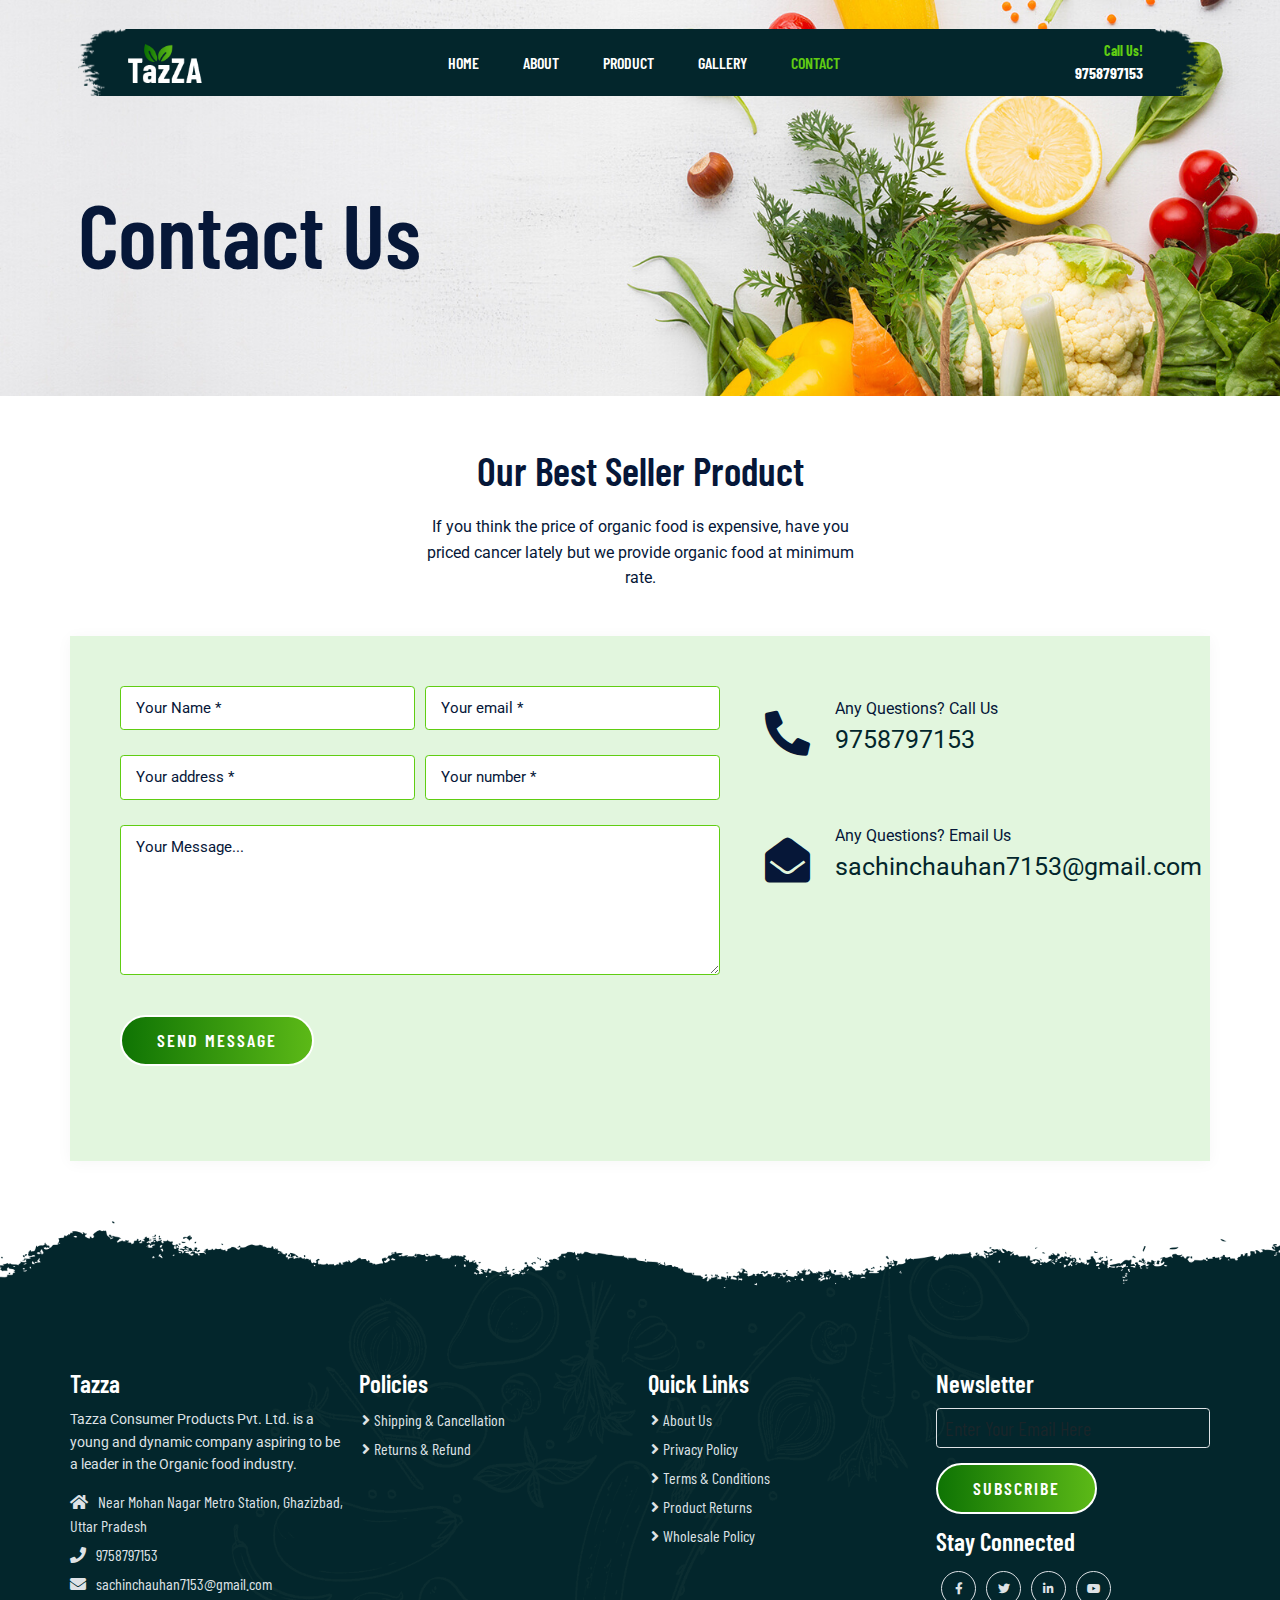
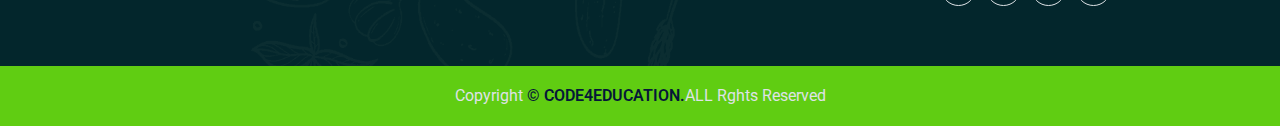
<file: Multiple Pages Organic Food Website/contact.html>
<!DOCTYPE html>
<html lang="en">
<head>
    <meta charset="UTF-8">
    <meta name="viewport" content="width=device-width, initial-scale=1.0">
    <title>Multiple Pages Organic Food Website</title>

    <!---------- Bootstrap 5 CDN ---------->
    <link href="https://cdn.jsdelivr.net/npm/bootstrap@5.1.3/dist/css/bootstrap.min.css" rel="stylesheet">

    <!---------- Font Awesome 5 CDN ---------->
    <link rel="stylesheet" href="https://cdnjs.cloudflare.com/ajax/libs/font-awesome/5.15.4/css/all.min.css"/>

    <!---------- Style CSS ---------->
    <link rel="stylesheet" href="css/style.css">
    <link rel="stylesheet" href="css/responsive-style.css">
</head>
<body class="contact">
    <!---------- Navbar Section Start ---------->
    <header id="full_nav">
        <div class="header">
            <div class="container">
                <nav class="navbar navbar-expand-lg">
                      <a class="navbar-brand" href="#">
                        <img src="images/logo.png" alt="logo">
                      </a>
                      <button class="navbar-toggler" type="button" data-bs-toggle="collapse" data-bs-target="#navbarNav" aria-controls="navbarNav" aria-expanded="false" aria-label="Toggle navigation">
                        <!-- <span class="navbar-toggler-icon"></span> -->
                        <i class="fas fa-stream navbar-toggler-icon"></i>
                      </button>
                      <div class="collapse navbar-collapse" id="navbarNav">
                        <ul class="navbar-nav mx-auto">
                          <li class="nav-item">
                            <a class="nav-link" aria-current="page" href="index.html">Home</a>
                          </li>
                          <li class="nav-item">
                            <a class="nav-link" href="about.html">About</a>
                          </li>
                          <li class="nav-item">
                            <a class="nav-link" href="product.html">Product</a>
                          </li>
                          <li class="nav-item">
                            <a class="nav-link" href="gallery.html">Gallery</a>
                          </li>
                          <li class="nav-item">
                            <a class="nav-link active" href="contact.html">Contact</a>
                          </li>
                        </ul>
                        <div class="header_right">
                            <div class="text-lg-end">
                                <span>Call Us!</span>
                                <span class="phone_no">9758797153</span>
                            </div>
                        </div>
                      </div>
                  </nav>
            </div>
        </div>
    </header>
    <!---------- Navbar Section Exit ---------->

    <!---------- Banner Section Start ---------->
    <section class="banner_section">
        <div class="container">
            <div class="banner-content">
                <h1>Contact Us</h1>
            </div>
        </div>
    </section>
    <!---------- Banner Section Exit ---------->

    <!---------- Contact Section Start ---------->
    <section class="contact_section">
        <div class="container">
            <div class="row justify-content-center">
                <div class="col-12 text-center pb-5">
                    <h2 class="section-title">Our Best Seller Product</h2>
                    <p class="section-subtitle">If you think the price of organic food is expensive, have you priced cancer lately but we provide organic food at minimum rate.</p>
                </div>
                <div class="col-12 contact-form">
                    <div class="row">
                        <div class="col-lg-7 mb-5">
                            <div class="row g-3">
                                <div class="col-md-6 mb-4">
                                    <input type="text" class="form-control" placeholder="Your Name *" required>
                                </div>
                                <div class="col-md-6 mb-4">
                                    <input type="email" class="form-control" placeholder="Your email *" required>
                                </div>
                                <div class="col-md-6 mb-4">
                                    <input type="text" class="form-control" placeholder="Your address *" required>
                                </div>
                                <div class="col-md-6 mb-4">
                                    <input type="number" class="form-control" placeholder="Your number *" required>
                                </div>
                                <div class="col-12 mb-4">
                                    <textarea class="form-control">Your Message...</textarea>
                                </div>
                                <div class="col-12 mb-4">
                                    <button type="submit" class="btn main-btn">Send Message</button>
                                </div>
                            </div>
                        </div>
                        <div class="col-lg-5 mb-5">
                            <div class="content-box ms-sm-5">
                                <ul class="info-box clearfix">
                                    <li>
                                        <i class="fas fa-phone-alt"></i>
                                        <p>Any Questions? Call Us</p>
                                        <div>
                                            <a href="#">9758797153</a>
                                        </div>
                                    </li>
                                    <li>
                                        <i class="fas fa-envelope-open"></i>
                                        <p>Any Questions? Email Us</p>
                                        <div>
                                            <a href="#">sachinchauhan7153@gmail.com</a>
                                        </div>
                                    </li>
                                </ul>
                            </div>
                        </div>
                    </div>
                </div>
            </div>
        </div>
    </section>
    <!---------- Contact Section Exit ---------->

    <!---------- Footer Section Start ---------->
    <section class="footer_wrapper mt-3 mb-md-0">
      <div class="container px-5 px-lg-0">
        <div class="row">
          <div class="col-lg-3 col-sm-6 mb-5 mb-lg-0">
            <h5>Tazza</h5>
            <p class="mb-4 ps-0 company_details">Tazza Consumer Products Pvt. Ltd. is a young and dynamic company aspiring to be a leader in the Organic food industry.</p>
            <div class="contact-info">
              <ul class="list-unstyled">
                <li><a href="#"><i class="fa fa-home me-3"></i>Near Mohan Nagar Metro Station, Ghazizbad, Uttar Pradesh</a></li>
                <li><a href="#"><i class="fa fa-phone me-3"></i>9758797153</a></li>
                <li><a href="#"><i class="fa fa-envelope me-3"></i>sachinchauhan7153@gmail.com</a></li>
              </ul>
            </div>
          </div>
          <div class="col-lg-3 col-sm-6 mb-5 mb-lg-0">
            <h5>Policies</h5>
            <ul class="link-widget p-0">
              <li><a href="#">Shipping & Cancellation</a></li>
              <li><a href="#">Returns & Refund</a></li>
            </ul>
          </div>
          <div class="col-lg-3 col-sm-6 mb-5 mb-lg-0">
            <h5>Quick Links</h5>
            <ul class="link-widget p-0">
              <li><a href="#">About Us</a></li>
              <li><a href="#">Privacy Policy</a></li>
              <li><a href="#">Terms & Conditions</a></li>
              <li><a href="#">Product Returns</a></li>
              <li><a href="#">Wholesale Policy</a></li>
            </ul>
          </div>

          <div class="col-lg-3 col-sm-6 mb-5 mb-lg-0">
            <h5>Newsletter</h5>
            <div class="form-group mb-4">
              <input type="email" class="form-control bg-transparent" placeholder="Enter Your Email Here">
              <button type="submit" class="btn main-btn">Subscribe</button>
            </div>
            <h5>Stay Connected</h5>
            <ul class="social-network d-flex align-items-center p-0">
              <li><a href="#"><i class="fab fa-facebook-f"></i></a></li>
              <li><a href="#"><i class="fab fa-twitter"></i></a></li>
              <li><a href="#"><i class="fab fa-linkedin-in"></i></a></li>
              <li><a href="#"><i class="fab fa-youtube"></i></a></li>
            </ul>
          </div>
        </div>
      </div>
      <div class="container-fluid copyright-section">
        <p>Copyright <a href="#">© CODE4EDUCATION.</a>ALL Rghts Reserved</p>
      </div>
    </section>
    <!---------- Footer Section Exit ---------->

    <!---------- Bootstrap 5 CDN ---------->
    <script src="https://cdn.jsdelivr.net/npm/@popperjs/core@2.10.2/dist/umd/popper.min.js"></script>
    <script src="https://cdn.jsdelivr.net/npm/bootstrap@5.1.3/dist/js/bootstrap.min.js"></script>

    <!---------- Custom JS ---------->
    <script src="js/main.js"></script>
</body>
</html>
</file>
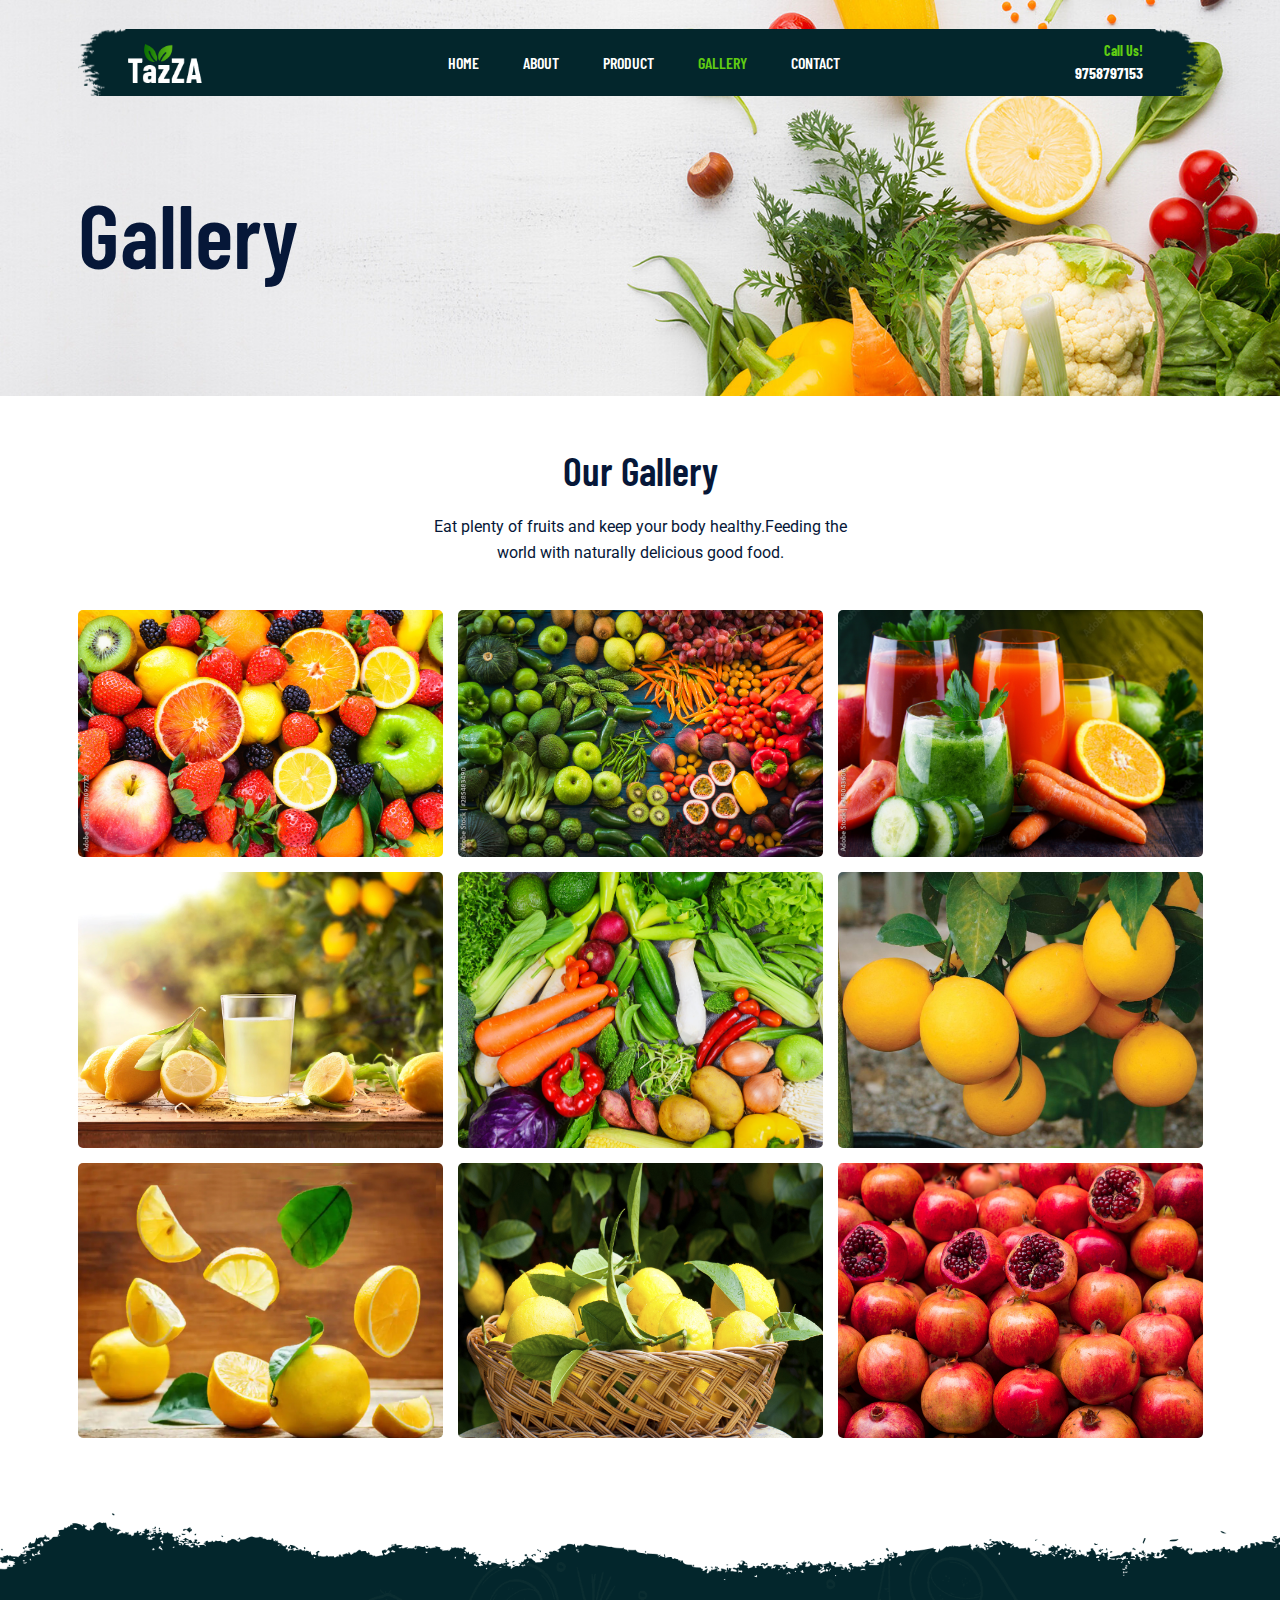
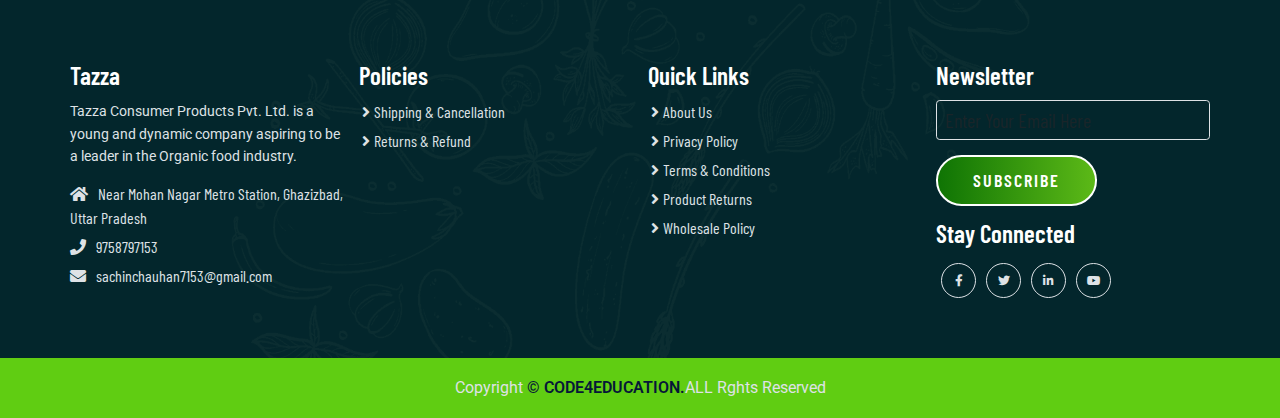
<file: Multiple Pages Organic Food Website/gallery.html>
<!DOCTYPE html>
<html lang="en">
<head>
    <meta charset="UTF-8">
    <meta name="viewport" content="width=device-width, initial-scale=1.0">
    <title>Multiple Pages Organic Food Website</title>

    <!---------- Bootstrap 5 CDN ---------->
    <link href="https://cdn.jsdelivr.net/npm/bootstrap@5.1.3/dist/css/bootstrap.min.css" rel="stylesheet">

    <!---------- Font Awesome 5 CDN ---------->
    <link rel="stylesheet" href="https://cdnjs.cloudflare.com/ajax/libs/font-awesome/5.15.4/css/all.min.css"/>

    <!---------- Style CSS ---------->
    <link rel="stylesheet" href="css/style.css">
    <link rel="stylesheet" href="css/responsive-style.css">
</head>
<body class="gallery">
    <!---------- Navbar Section Start ---------->
    <header id="full_nav">
        <div class="header">
            <div class="container">
                <nav class="navbar navbar-expand-lg">
                      <a class="navbar-brand" href="#">
                        <img src="images/logo.png" alt="logo">
                      </a>
                      <button class="navbar-toggler" type="button" data-bs-toggle="collapse" data-bs-target="#navbarNav" aria-controls="navbarNav" aria-expanded="false" aria-label="Toggle navigation">
                        <!-- <span class="navbar-toggler-icon"></span> -->
                        <i class="fas fa-stream navbar-toggler-icon"></i>
                      </button>
                      <div class="collapse navbar-collapse" id="navbarNav">
                        <ul class="navbar-nav mx-auto">
                          <li class="nav-item">
                            <a class="nav-link" aria-current="page" href="index.html">Home</a>
                          </li>
                          <li class="nav-item">
                            <a class="nav-link" href="about.html">About</a>
                          </li>
                          <li class="nav-item">
                            <a class="nav-link" href="product.html">Product</a>
                          </li>
                          <li class="nav-item">
                            <a class="nav-link active" href="gallery.html">Gallery</a>
                          </li>
                          <li class="nav-item">
                            <a class="nav-link" href="contact.html">Contact</a>
                          </li>
                        </ul>
                        <div class="header_right">
                            <div class="text-lg-end">
                                <span>Call Us!</span>
                                <span class="phone_no">9758797153</span>
                            </div>
                        </div>
                      </div>
                  </nav>
            </div>
        </div>
    </header>
    <!---------- Navbar Section Exit ---------->

    <!---------- Banner Section Start ---------->
    <section class="banner_section">
        <div class="container">
            <div class="banner-content">
                <h1>Gallery</h1>
            </div>
        </div>
    </section>
    <!---------- Banner Section Exit ---------->

    <!---------- Gallery Section Start ---------->
    <section class="gallery_section">
        <div class="container">
          <div class="row">
            <div class="col-12 text-center pb-5">
              <h2 class="section-title">Our Gallery</h2>
              <p class="section-subtitle">Eat plenty of fruits and keep your body healthy.Feeding the world with naturally delicious good food.</p>
            </div>
            <div class="col-sm-6 col-lg-4 mb-4">
              <a href="images/gallery/g-1.jpg" data-lightbox="image" data-title="Lemon">
                <img src="images/gallery/g-1.jpg" class="img-fluid rounded-3">
              </a>
            </div>
            <div class="col-sm-6 col-lg-4 mb-4">
              <a href="images/gallery/g-2.jpg" data-lightbox="image" data-title="Lemon">
                <img src="images/gallery/g-2.jpg" class="img-fluid rounded-3">
              </a>
            </div>
            <div class="col-sm-6 col-lg-4 mb-4">
              <a href="images/gallery/g-3.jpg" data-lightbox="image" data-title="Lemon">
                <img src="images/gallery/g-3.jpg" class="img-fluid rounded-3">
              </a>
            </div>
            <div class="col-sm-6 col-lg-4 mb-4">
              <a href="images/gallery/g-4.jpg" data-lightbox="image" data-title="Lemon">
                <img src="images/gallery/g-4.jpg" class="img-fluid rounded-3">
              </a>
            </div>
            <div class="col-sm-6 col-lg-4 mb-4">
              <a href="images/gallery/g-5.jpg" data-lightbox="image" data-title="Lemon">
                <img src="images/gallery/g-5.jpg" class="img-fluid rounded-3">
              </a>
            </div>
            <div class="col-sm-6 col-lg-4 mb-4">
              <a href="images/gallery/g-6.jpg" data-lightbox="image" data-title="Lemon">
                <img src="images/gallery/g-6.jpg" class="img-fluid rounded-3">
              </a>
            </div>
            <div class="col-sm-6 col-lg-4 mb-4">
                <a href="images/gallery/g-7.jpg" data-lightbox="image" data-title="Lemon">
                  <img src="images/gallery/g-7.jpg" class="img-fluid rounded-3">
                </a>
              </div>
              <div class="col-sm-6 col-lg-4 mb-4">
                <a href="images/gallery/g-8.jpg" data-lightbox="image" data-title="Lemon">
                  <img src="images/gallery/g-8.jpg" class="img-fluid rounded-3">
                </a>
              </div>
              <div class="col-sm-6 col-lg-4 mb-4">
                <a href="images/gallery/g-9.jpg" data-lightbox="image" data-title="Lemon">
                  <img src="images/gallery/g-9.jpg" class="img-fluid rounded-3">
                </a>
              </div>
          </div>
        </div>
      </section>
    <!---------- Gallery Section Exit ---------->

    <!---------- Footer Section Start ---------->
    <section class="footer_wrapper mt-3 mb-md-0">
      <div class="container px-5 px-lg-0">
        <div class="row">
          <div class="col-lg-3 col-sm-6 mb-5 mb-lg-0">
            <h5>Tazza</h5>
            <p class="mb-4 ps-0 company_details">Tazza Consumer Products Pvt. Ltd. is a young and dynamic company aspiring to be a leader in the Organic food industry.</p>
            <div class="contact-info">
              <ul class="list-unstyled">
                <li><a href="#"><i class="fa fa-home me-3"></i>Near Mohan Nagar Metro Station, Ghazizbad, Uttar Pradesh</a></li>
                <li><a href="#"><i class="fa fa-phone me-3"></i>9758797153</a></li>
                <li><a href="#"><i class="fa fa-envelope me-3"></i>sachinchauhan7153@gmail.com</a></li>
              </ul>
            </div>
          </div>
          <div class="col-lg-3 col-sm-6 mb-5 mb-lg-0">
            <h5>Policies</h5>
            <ul class="link-widget p-0">
              <li><a href="#">Shipping & Cancellation</a></li>
              <li><a href="#">Returns & Refund</a></li>
            </ul>
          </div>
          <div class="col-lg-3 col-sm-6 mb-5 mb-lg-0">
            <h5>Quick Links</h5>
            <ul class="link-widget p-0">
              <li><a href="#">About Us</a></li>
              <li><a href="#">Privacy Policy</a></li>
              <li><a href="#">Terms & Conditions</a></li>
              <li><a href="#">Product Returns</a></li>
              <li><a href="#">Wholesale Policy</a></li>
            </ul>
          </div>

          <div class="col-lg-3 col-sm-6 mb-5 mb-lg-0">
            <h5>Newsletter</h5>
            <div class="form-group mb-4">
              <input type="email" class="form-control bg-transparent" placeholder="Enter Your Email Here">
              <button type="submit" class="btn main-btn">Subscribe</button>
            </div>
            <h5>Stay Connected</h5>
            <ul class="social-network d-flex align-items-center p-0">
              <li><a href="#"><i class="fab fa-facebook-f"></i></a></li>
              <li><a href="#"><i class="fab fa-twitter"></i></a></li>
              <li><a href="#"><i class="fab fa-linkedin-in"></i></a></li>
              <li><a href="#"><i class="fab fa-youtube"></i></a></li>
            </ul>
          </div>
        </div>
      </div>
      <div class="container-fluid copyright-section">
        <p>Copyright <a href="#">© CODE4EDUCATION.</a>ALL Rghts Reserved</p>
      </div>
    </section>
    <!---------- Footer Section Exit ---------->

    <!---------- Bootstrap 5 CDN ---------->
    <script src="https://cdn.jsdelivr.net/npm/@popperjs/core@2.10.2/dist/umd/popper.min.js"></script>
    <script src="https://cdn.jsdelivr.net/npm/bootstrap@5.1.3/dist/js/bootstrap.min.js"></script>

    <!---------- Custom JS ---------->
    <script src="js/main.js"></script>
</body>
</html>
</file>
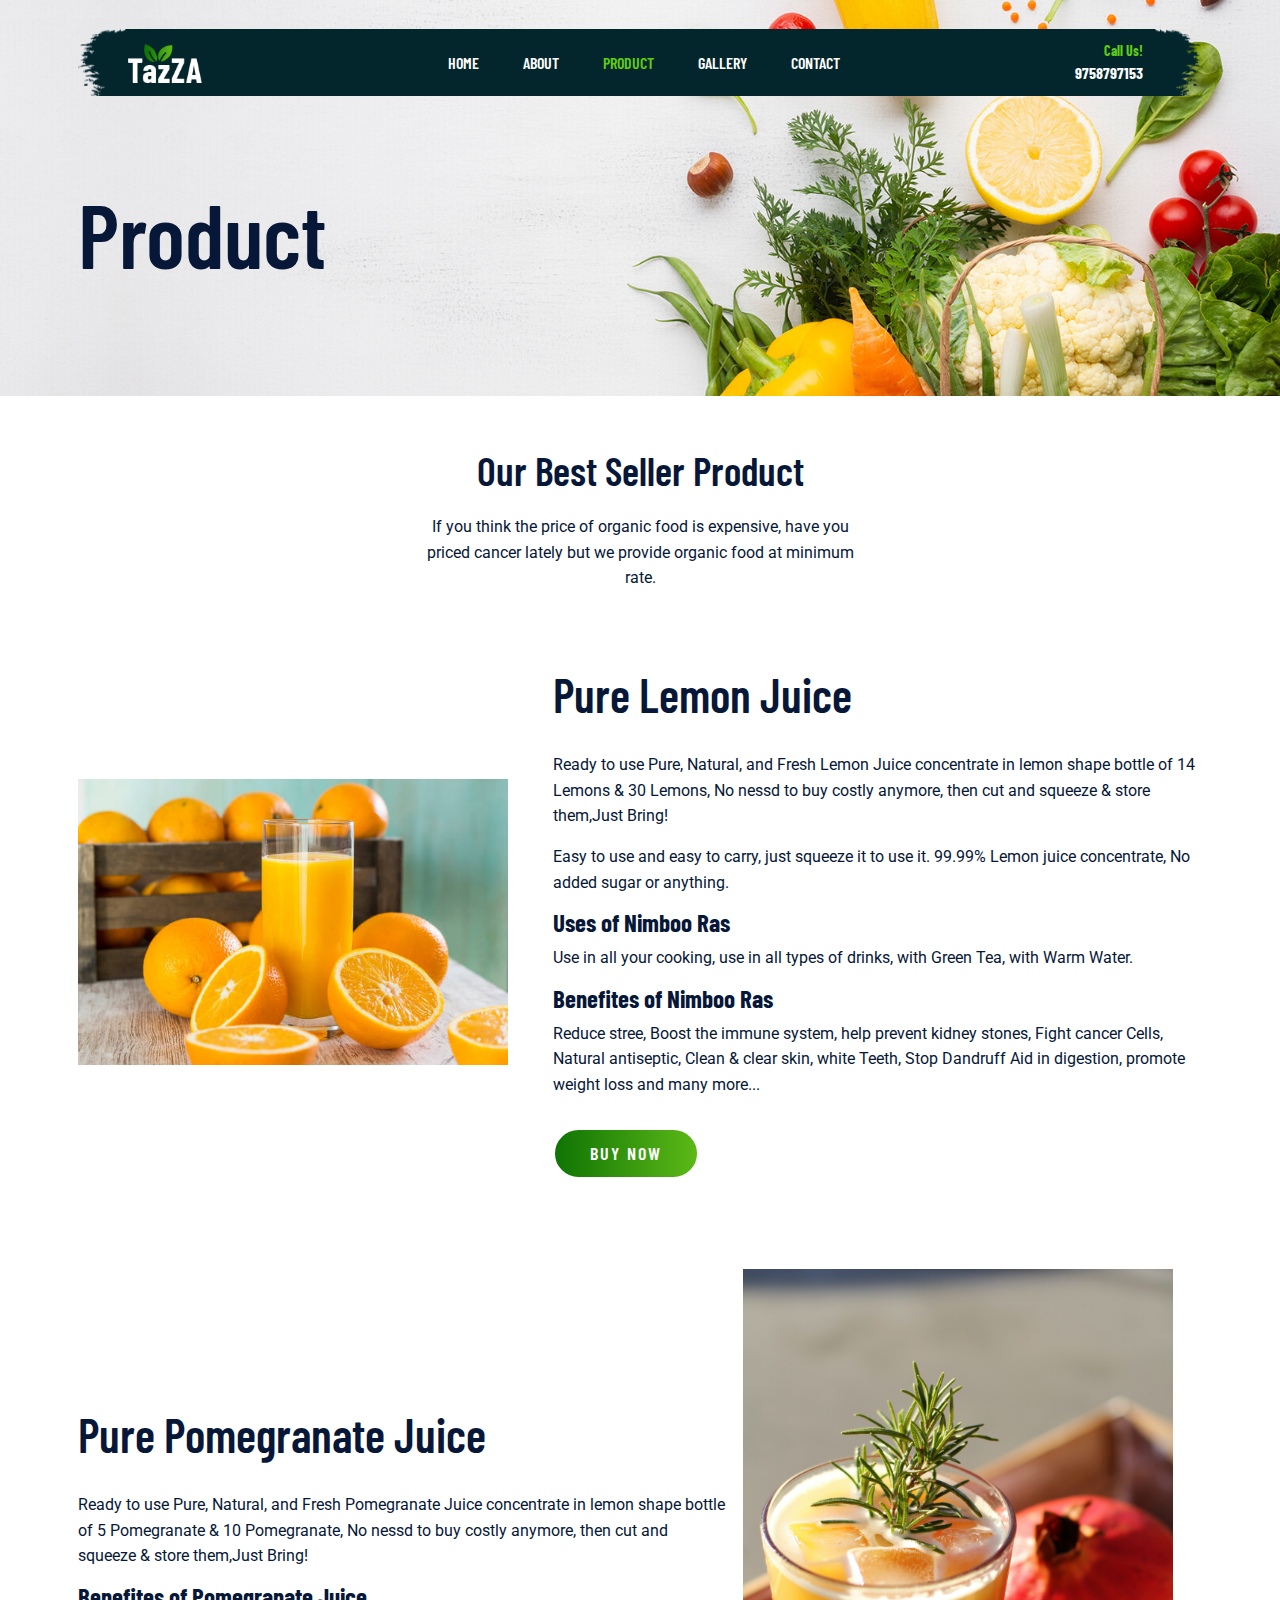
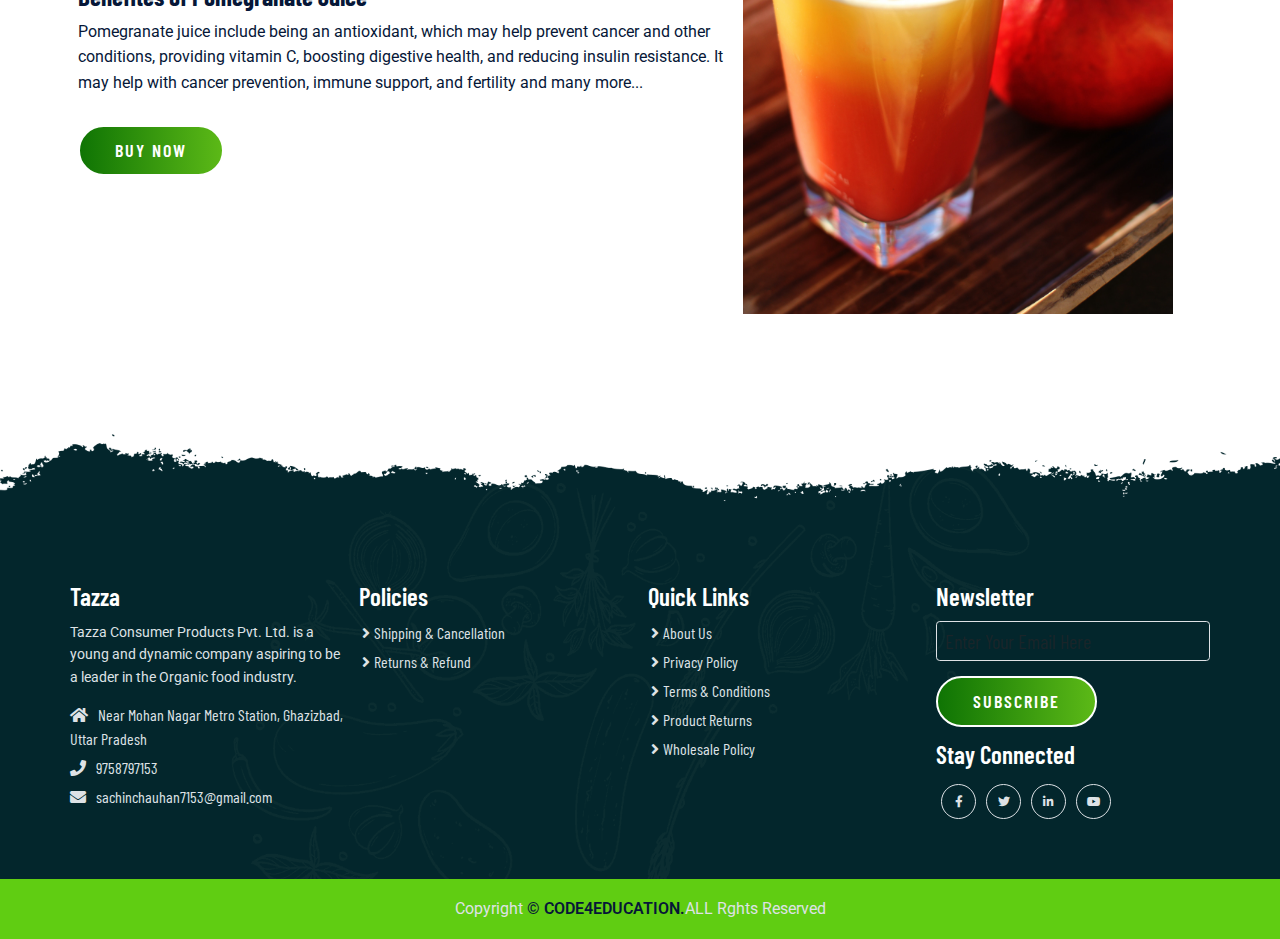
<file: Multiple Pages Organic Food Website/product.html>
<!DOCTYPE html>
<html lang="en">
<head>
    <meta charset="UTF-8">
    <meta name="viewport" content="width=device-width, initial-scale=1.0">
    <title>Multiple Pages Organic Food Website</title>
    
    <!---------- Bootstrap 5 CDN ---------->
    <link href="https://cdn.jsdelivr.net/npm/bootstrap@5.1.3/dist/css/bootstrap.min.css" rel="stylesheet">

    <!---------- Font Awesome 5 CDN ---------->
    <link rel="stylesheet" href="https://cdnjs.cloudflare.com/ajax/libs/font-awesome/5.15.4/css/all.min.css"/>

    <!---------- Style CSS ---------->
    <link rel="stylesheet" href="css/style.css">
    <link rel="stylesheet" href="css/responsive-style.css">
</head>
<body class="product">
    <!---------- Navbar Section Start ---------->
    <header id="full_nav">
        <div class="header">
            <div class="container">
                <nav class="navbar navbar-expand-lg">
                      <a class="navbar-brand" href="#">
                        <img src="images/logo.png" alt="logo">
                      </a>
                      <button class="navbar-toggler" type="button" data-bs-toggle="collapse" data-bs-target="#navbarNav" aria-controls="navbarNav" aria-expanded="false" aria-label="Toggle navigation">
                        <!-- <span class="navbar-toggler-icon"></span> -->
                        <i class="fas fa-stream navbar-toggler-icon"></i>
                      </button>
                      <div class="collapse navbar-collapse" id="navbarNav">
                        <ul class="navbar-nav mx-auto">
                          <li class="nav-item">
                            <a class="nav-link" aria-current="page" href="index.html">Home</a>
                          </li>
                          <li class="nav-item">
                            <a class="nav-link" href="about.html">About</a>
                          </li>
                          <li class="nav-item">
                            <a class="nav-link active" href="product.html">Product</a>
                          </li>
                          <li class="nav-item">
                            <a class="nav-link" href="gallery.html">Gallery</a>
                          </li>
                          <li class="nav-item">
                            <a class="nav-link" href="contact.html">Contact</a>
                          </li>
                        </ul>
                        <div class="header_right">
                            <div class="text-lg-end">
                                <span>Call Us!</span>
                                <span class="phone_no">9758797153</span>
                            </div>
                        </div>
                      </div>
                  </nav>
            </div>
        </div>
    </header>
    <!---------- Navbar Section Exit ---------->

    <!---------- Banner Section Start ---------->
    <section class="banner_section">
        <div class="container">
            <div class="banner-content">
                <h1>Product</h1>
            </div>
        </div>
    </section>
    <!---------- Banner Section Exit ---------->

    <!---------- Product Section Start ---------->
    <section class="product_section">
        <div class="container">
            <div class="row justify-content-center">
                <div class="col-12 text-center pb-5">
                    <h2 class="section-title">Our Best Seller Product</h2>
                    <p class="section-subtitle">If you think the price of organic food is expensive, have you priced cancer lately but we provide organic food at minimum rate.</p>
                </div>
            </div>
            <div class="row align-items-center py-5">
                <div class="col-xl-5 col-lg-6 col-12 mb-5">
                    <div class="card border-0 me-lg-5">
                        <img src="./images/products/fresh-fruits1.jpg" alt="">
                    </div>
                </div>
                <div class="col-xl-7 col-lg-6 col-12 mb-5">
                    <div class="product-content">
                        <h2>Pure Lemon Juice</h2>
                        <div class="product-details">
                            <p>Ready to use Pure, Natural, and Fresh Lemon Juice concentrate in lemon shape bottle of 14 Lemons & 30 Lemons, No nessd to buy costly anymore, then cut and squeeze & store them,Just Bring! </p>
                            <p>Easy to use and easy to carry, just squeeze it to use it. 99.99% Lemon juice concentrate, No added sugar or anything.</p>

                            <h4>Uses of Nimboo Ras</h4>
                            <p>Use in all your cooking, use in all types of drinks, with Green Tea, with Warm Water.</p>

                            <h4>Benefites of Nimboo Ras</h4>
                            <p>Reduce stree, Boost the immune system, help prevent kidney stones, Fight cancer Cells, Natural antiseptic, Clean & clear skin, white Teeth, Stop Dandruff Aid in digestion, promote weight loss and many more...</p>

                            <a href="#" class="btn main-btn">Buy Now</a>

                        </div>
                    </div>
                </div>
            </div>
            <div class="row align-items-center py-5">
                <div class="col-xl-7 col-lg-6 col-12 mb-5 order-2 order-lg-1">
                    <div class="product-content">
                        <h2>Pure Pomegranate Juice</h2>
                        <div class="product-details">
                            <p>Ready to use Pure, Natural, and Fresh Pomegranate Juice concentrate in lemon shape bottle of 5 Pomegranate & 10 Pomegranate, No nessd to buy costly anymore, then cut and squeeze & store them,Just Bring! </p>
                  
                            <h4>Benefites of Pomegranate Juice</h4>
                            <p>Pomegranate juice include being an antioxidant, which may help prevent cancer and other conditions, providing vitamin C, boosting digestive health, and reducing insulin resistance. It may help with cancer prevention, immune support, and fertility and many more...</p>

                            <a href="#" class="btn main-btn">Buy Now</a>

                        </div>
                    </div>
                </div>
                <div class="col-xl-5 col-lg-6 col-12 mb-5 order-1 order-lg-2">
                    <div class="card border-0 me-lg-5">
                        <img src="./images/products/fresh-fruits2.jpg" alt="">
                    </div>
                </div>
            </div>
        </div>
    </section>
    <!---------- Product Section Exit ---------->

    <!---------- Footer Section Start ---------->
    <section class="footer_wrapper mt-3 mb-md-0">
      <div class="container px-5 px-lg-0">
        <div class="row">
          <div class="col-lg-3 col-sm-6 mb-5 mb-lg-0">
            <h5>Tazza</h5>
            <p class="mb-4 ps-0 company_details">Tazza Consumer Products Pvt. Ltd. is a young and dynamic company aspiring to be a leader in the Organic food industry.</p>
            <div class="contact-info">
              <ul class="list-unstyled">
                <li><a href="#"><i class="fa fa-home me-3"></i>Near Mohan Nagar Metro Station, Ghazizbad, Uttar Pradesh</a></li>
                <li><a href="#"><i class="fa fa-phone me-3"></i>9758797153</a></li>
                <li><a href="#"><i class="fa fa-envelope me-3"></i>sachinchauhan7153@gmail.com</a></li>
              </ul>
            </div>
          </div>
          <div class="col-lg-3 col-sm-6 mb-5 mb-lg-0">
            <h5>Policies</h5>
            <ul class="link-widget p-0">
              <li><a href="#">Shipping & Cancellation</a></li>
              <li><a href="#">Returns & Refund</a></li>
            </ul>
          </div>
          <div class="col-lg-3 col-sm-6 mb-5 mb-lg-0">
            <h5>Quick Links</h5>
            <ul class="link-widget p-0">
              <li><a href="#">About Us</a></li>
              <li><a href="#">Privacy Policy</a></li>
              <li><a href="#">Terms & Conditions</a></li>
              <li><a href="#">Product Returns</a></li>
              <li><a href="#">Wholesale Policy</a></li>
            </ul>
          </div>

          <div class="col-lg-3 col-sm-6 mb-5 mb-lg-0">
            <h5>Newsletter</h5>
            <div class="form-group mb-4">
              <input type="email" class="form-control bg-transparent" placeholder="Enter Your Email Here">
              <button type="submit" class="btn main-btn">Subscribe</button>
            </div>
            <h5>Stay Connected</h5>
            <ul class="social-network d-flex align-items-center p-0">
              <li><a href="#"><i class="fab fa-facebook-f"></i></a></li>
              <li><a href="#"><i class="fab fa-twitter"></i></a></li>
              <li><a href="#"><i class="fab fa-linkedin-in"></i></a></li>
              <li><a href="#"><i class="fab fa-youtube"></i></a></li>
            </ul>
          </div>
        </div>
      </div>
      <div class="container-fluid copyright-section">
        <p>Copyright <a href="#">© CODE4EDUCATION.</a>ALL Rghts Reserved</p>
      </div>
    </section>
    <!---------- Footer Section Exit ---------->

    <!---------- Bootstrap 5 CDN ---------->
    <script src="https://cdn.jsdelivr.net/npm/@popperjs/core@2.10.2/dist/umd/popper.min.js"></script>
    <script src="https://cdn.jsdelivr.net/npm/bootstrap@5.1.3/dist/js/bootstrap.min.js"></script>

    <!---------- Custom JS ---------->
    <script src="js/main.js"></script>
</body>
</html>
</file>
<file: Multiple Pages Organic Food Website/css/style.css>
@import url('https://fonts.googleapis.com/css2?family=Barlow+Condensed:wght@200;300;400;500;600;700;800;900&display=swap');
@import url('https://fonts.googleapis.com/css2?family=Roboto:wght@300;400;500;700&display=swap');

*,
*::before,
*::after {
    -webkit-box-sizing: border-box;
    -moz-box-sizing: border-box;
    box-sizing: border-box;
    margin: 0;
    padding: 0;
    text-decoration: none;
    outline: none;
}

:root {
    /* Background Color */
    --bg-white: #fff;
    --bg-dark-color: #03262c;

    /* Text Colors */
    --primary-text: #061738;
    --secondary-color: #60cd12;
    --light-color: #e2f6de;
    --dark-color: #03262c;
    --text-white: #fff;
    --text-gray: #dee2e6;
    --anchor-color: #007aff;

    /* Font Family */
    --primary-font: 'Barlow Condensed', sans-serif;
    --secondary-font: 'Roboto', sans-serif;
}

body,
html {
    color: var(--primary-text);
    font-size: 10px;
    font-weight: 400;
    font-family: var(--primary-font);
    scroll-behavior: smooth;
    line-height: 1.5;
}

h1,
h2,
h3,
h4,
h5,
h6,
p {
    margin: 0;
}

h1 {
    font-size: 9rem;
    line-height: 1.4;
    font-weight: 600;
    color: var(--primary-text);
}

h2 {
    color: var(--primary-text);
    font-size: 4.7rem;
    font-weight: 600;
    display: inline-block;
    text-transform: capitalize;
    line-height: 1.2;
    margin-bottom: 2rem;
}

h3 {
    color: var(--text-white);
    font-size: 3.1rem;
    line-height: 1.2;
    font-weight: 700;
}

h4 {
    font-size: 2.5rem;
    font-weight: 700;
    line-height: 1;
    color: var(--primary-text);
}

h5 {
    font-size: 1.8rem;
    font-weight: 600;
    line-height: 1;
    color: var(--primary-text);
}

p {
    font-size: 1.6rem;
    line-height: 1.6;
    margin-top: 1rem;
    color: var(--primary-text);
    font-family: var(--secondary-font);
}

embed,
iframe,
img,
object {
    max-width: 100%;
}

ul {
    margin: 0;
    padding: 0;
    list-style: none;
}

a,
a:active,
a:focus,
a:hover,
button {
    text-decoration: none;
    outline: 0;
}

li a {
    color: var(--text-white);
}

a:hover,
button:hover {
    -webkit-transition: all 0.3s ease-in;
    -o-transition: all 0.3s ease-in;
    -moz-transition: all 0.3s ease-in;
    transition: all 0.3s ease-in;
}

::-webkit-scrollbar {
    width: 10px;
}

::-webkit-scrollbar-track {
    background: var(--white);
}

::-webkit-scrollbar-thumb {
    background: var(--secondary-color);
}

.main-btn {
    position: relative;
    color: var(--bg-white);
    background: linear-gradient(to right, #0f7404, #5cb917);
    z-index: 1;
    overflow: hidden;
    border: 0.2rem solid var(--bg-white);
    border-radius: 3.5rem;
    text-transform: uppercase;
    padding: 1rem 3.5rem;
    font-weight: 600;
    font-size: 1.8rem;
    margin-top: 1.5rem;
    letter-spacing: 0.2rem;
}

.main-btn:hover {
    background: var(--bg-white);
    color: var(--secondary-color);
    border: 0.2rem solid var(--secondary-color);
}

section {
    padding: 5rem 0;
}

.section-title {
    font-size: 4rem;
    font-weight: 600;
    color: var(--primary-text);
    text-transform: capitalize;
    margin-bottom: 2rem;
}

.section-subtitle {
    font-size: 1.6rem;
    font-weight: 400;
    color: var(--primary-text);
    font-family: var(--secondary-font);
    max-width: 40%;
    margin: auto;
    margin-bottom: 1.5rem;
}

.about .banner_section,
.product .banner_section,
.gallery .banner_section,
.contact .banner_section,
.distributors .banner_section {
    background: url('../images/banner-slide/top-banner.jpg');
    background-repeat: no-repeat;
    background-position: center;
    background-size: cover;
    padding-top: 17rem;
    padding-bottom: 10rem;
    min-height: auto;
}

/* 01 navbar css */
.header {
    position: absolute;
    width: 100%;
    top: 2rem;
    left: 0;
    z-index: 2;
}

.header .navbar {
    background: url('../images/header-bg.png');
    background-repeat: no-repeat;
    background-position: center;
    background-size: contain;
    padding: 2rem 5rem;
}

.header .navbar-brand {
    width: 7.5rem;
    margin-top: 0.1rem;
}

.header .navbar-nav .nav-link {
    color: var(--text-white);
    text-transform: uppercase;
    font-size: 1.6rem;
    font-weight: 600;
    padding: 0.5rem 2rem;
    margin: 0 0.2rem;
    font-family: var(--primary-font);
}

.header .navbar-nav .nav-link:hover,
.header .navbar-nav .nav-link.active {
    color: var(--secondary-color);
}

.header .navbar-toggler {
    color: var(--text-white);
    font-size: 2rem;
    height: 2.7rem;
    padding: 0;
}

.header .navbar-toggler:focus {
    outline: none;
    box-shadow: none;
}

.header .header_right span {
    color: var(--secondary-color);
    display: block;
    font-weight: 700;
    font-size: 1.4rem;
    margin-right: 1rem;
}

.header .header_right .phone_no {
    color: var(--text-white);
    font-size: 1.6rem;
}

.header-scrolled {
    position: fixed;
    top: 0.4rem;
    left: 0;
    right: 0;
    width: 100%;
    max-width: 1320px;
    margin: auto;
    z-index: 999;
    transition: 0.3s all ease-in-out;
}

/* 02 Banner Section */
.banner_section {
    background: url('../images/banner-slide/Banner-1.jpg');
    background-repeat: no-repeat;
    background-position: center;
    background-size: cover;
    min-height: 90vh;
}

.banner_section .carousel-item {
    padding: 3rem 0;
    height: 90vh;
}

.banner_section .carousel-caption {
    top: 30%;
    bottom: 0;
    left: 3%;
    right: 0;
    text-align: left;
    width: 100%;
}

.banner_section .carousel-caption h3 {
    padding: 0.5rem 1.5rem;
    background-color: var(--dark-color);
    display: inline;
}

.banner_section .carousel-caption p {
    max-width: 40rem;
    margin-bottom: 2rem;
}

/* 03 Features CSS */
.feature_section .features-box {
    background-color: transparent;
    border: 0.15rem solid var(--light-color);
    padding: 8rem 0;
    transition: all 0.3s;
}

.feature_section .features-icon-border {
    background-color: transparent;
    border-radius: 50%;
    border: 0.2rem solid var(--light-color);
    padding: 1.3rem;
    display: inline-block;
}

.feature_section .features-box .features-icon {
    height: 6.5rem;
    width: 6.5rem;
    background-color: var(--light-color);
    margin: auto;
    border-radius: 50%;
    display: flex;
    align-items: center;
    justify-content: center;
}

.feature_section .features-box .features-icon img {
    width: 3.7rem;
}

.feature_section .features-box h3 {
    margin-top: 1.5rem;
    color: var(--primary-text);
}

.feature_section .features-box:hover {
    background-color: var(--bg-dark-color);
    border-color: var(--bg-dark-color);
}

.feature_section .features-box:hover h3 {
    color: var(--text-white);
}

.feature_section .features-box:hover .features-icon-border {
    border-color: var(--secondary-color);
}

/* 04 About Section */
.landing_about_section {
    background: url("../images/about/about-banner.jpg");
    background-size: cover;
    background-repeat: no-repeat;
    background-position: center center;
    padding: 9rem 0;
}

.landing_about_section p {
    color: var(--primary-text);
    margin-bottom: 2rem;
}


/* 05 Product Card Design */
.landing_product_section .product-card {
    position: relative;
    overflow: hidden;
    cursor: pointer;
    border: 0.2rem solid var(--light-color);
    padding: 2rem 1rem;
    transition: all 0.3s;
}

.landing_product_section .product-card .product-img {
    margin-bottom: 7rem;
    text-align: center;
}

.landing_product_section .product-card h3 {
    color: var(--primary-text);
}

.landing_product_section .product-card span {
    font-size: 1.8rem;
    font-weight: 600;
    text-transform: uppercase;
    color: var(--secondary-color);
    margin-right: 0.5rem;
    transition: all 0.3s;
}

.landing_product_section .product-card .product-detail {
    position: absolute;
    bottom: -22rem;
    right: 0;
    left: 0;
    text-align: center;
    padding: 5rem 1rem;
    background-color: var(--dark-color);
    transition: all 0.5s ease;
}

.landing_product_section .product-card:hover .product-detail {
    bottom: 0;
}

/* 06 Testimonial */
.testimonial_section {
    background-color: var(--light-color);
    padding-bottom: 8rem;
}

.testimonial_section .carousel-indicators {
    bottom: -6rem;
}

.testimonial_section .carousel-indicators button {
    background-color: var(--dark-color);
    width: 1.2rem;
    height: 1.2rem;
    border-radius: 50%;
}

.testimonial_section .card {
    background: url('../images/testimonial/testimonial-bg.png');
    background-size: cover;
    background-repeat: no-repeat;
    background-position: center;
    text-align: right;
    padding: 5rem 5rem 5rem 0;
    border-radius: 0.5rem .5rem 0;
    border: 0.1rem solid transparent;
}

.testimonial_section .profile-box {
    padding: 1.875rem;
    background-color: var(--dark-color);
    border-radius: .5rem 0 0 .5rem;
}

.testimonial_section .profile-box img {
    border-radius: .625rem 3.125rem;
    width: 100%;
    height: 100%;
    object-fit: cover;
}

.testimonial_section .desc-box {
    padding-left: 2.5rem;
}

/* 07 Gallery CSS */
.gallery_section img {
    width: 100%;
    height: 100%;
    object-fit: cover;
}

/* 08 Footer CSS */
.footer_wrapper {
    background: url("../images/footer-bg/footer_bg.png");
    background-size: cover;
    background-repeat: no-repeat;
    background-position: top center;
    padding-top: 15rem;
    padding-bottom: 0rem;
}

.footer_wrapper h5 {
    color: var(--text-white);
    font-size: 2.5rem;
    margin-bottom: 1.25rem;
}

.footer_wrapper ul li {
    margin-bottom: 0.5rem;
    list-style: none;
}

.footer_wrapper .company_details {
    font-size: 1.4rem;
}

.footer_wrapper .contact-info li a {
    color: var(--text-gray);
    font-size: 1.6rem;
}

.footer_wrapper .link-widget li a,
.footer_wrapper p {
    color: var(--text-gray);
    font-size: 1.6rem;
    padding-left: 1.5rem;
    position: relative;
    -webkit-transition: all 0.3s ease-out 0s;
    transition: all 0.3s ease-out;
}

.footer_wrapper .link-widget li a:before {
    content: '\f105';
    font-family: "Font Awesome 5 Free";
    font-weight: 900;
    position: absolute;
    left: 0.3rem;
    top: 50%;
    -webkit-transform: translateY(-50%);
    transform: translateY(-50%);
}

.footer_wrapper .link-widget li a:hover {
    margin-left: .625rem;
    color: var(--secondary-color);
}

.footer_wrapper .social-network a {
    width: 3.5rem;
    height: 3.5rem;
    line-height: 3.2rem;
    margin: .5rem;
    display: inline-block;
    border: 0.125rem solid var(--text-gray);
    color: var(--text-gray);
    text-align: center;
    font-size: 1.2rem;
    border-radius: 100%;
    -webkit-transition: all 0.3s cubic-bezier(0.645, 0.045, 0.355, 1);
    transition: all 0.3s cubic-bezier(0.645, 0.045, 0.355, 1);
}

.footer_wrapper .social-network a:hover {
    background-color: var(--secondary-color);
    border-color: var(--secondary-color);
    color: var(--text-white);
    box-shadow: 0 0.625rem .9375rem rgb(0 0 0 / 10%);
    transform: translateY(-0.1875rem);
}

.footer_wrapper .form-control {
    font-size: 2rem;
    color: var(--text-white);
}

.footer_wrapper .form-control:focus {
    outline: none;
    box-shadow: none;
    border-color: var(--secondary-color);
}

.footer_wrapper .copyright-section {
    background-color: var(--secondary-color);
    text-align: center;
    margin-top: 5rem;
}

.footer_wrapper .copyright-section p {
    margin-top: 0;
    padding: 3rem 0;
    line-height: 0;
}

.footer_wrapper .copyright-section a {
    color: var(--primary-text);
    font-weight: 600;
}


/* ==========================================
09 About Page CSS
========================================== */
.about .about-details p {
    color: var(--primary-text);
}


/* ==========================================
10 Product Page CSS
========================================== */
.product .product-details p {
    margin-bottom: 1.5rem;
}


/* ==========================================
11 Contact Page CSS
========================================== */
.contact .contact-form {
    background-color: var(--light-color);
    padding: 5rem;
    box-shadow: 0 0.2rem 1.5rem rgb(0 0 0 / 4%);
}

.contact .contact-form .form-control:focus {
    outline: none;
    box-shadow: none;
}

.contact .contact-form .form-control::placeholder {
    color: var(--primary-text);
}

.contact .contact-form .form-control {
    padding: 1rem 1.5rem;
    border: 0.1rem solid var(--secondary-color);
    color: var(--primary-text);
    font-size: 1.5rem;
    font-weight: 400;
    font-family: var(--secondary-font);
}

.contact .contact-form textarea {
    min-height: 15rem;
}

.contact .contact-form .info-box li {
    position: relative;
    padding-left: 7rem;
    padding-bottom: 3.5rem;
    margin-bottom: 2.9rem;
}

.contact .contact-form .info-box li i {
    position: absolute;
    left: 0;
    top: 1.5rem;
    font-size: 4.5rem;
    line-height: 4.5rem;
    color: var(--primary-text);
}

.contact .contact-form .info-box li p {
    color: var(--primary-text);
}
.contact .contact-form .info-box li a {
    color: var(--dark-color);
    font-size: 2.5rem;
    font-weight: 400;
    margin-bottom: 0;
    font-family: var(--secondary-font);
}
</file>
<file: Multiple Pages Organic Food Website/css/responsive-style.css>
/* Media Query 1170px */
@media (max-width: 1170px) {
    /* General CSS */
    .section-subtitle {
        max-width: 60%;
    }

    /* 02 Banner Section */
}

/* Media Query 991px */
@media (max-width: 991px) {
    /* General CSS */
    .about .banner_section,
    .product .banner_section,
    .gallery .banner_section,
    .contact .banner_section {
        padding-top: 12.5rem;
        padding-bottom: 3rem;
    }

    /* 01 Navbar CSS */
    .header .navbar {
        background-size: cover;
        padding: 2rem;
    }

    .header .navbar-nav {
        margin-top: 2rem;
    }

    .header .navbar-nav .nav-link {
        padding: 0.2rem 0.5rem;
        margin-bottom: 1rem;
    }

    .header .header_right span {
        padding: 0.2rem 0.5rem;
    }

}

/* Media Query 767px */
@media (max-width: 767px) {
    /* General CSS */
    body,html {
        font-size: 8px;
    }

    .section-subtitle {
        max-width: 80%;
    }

    /* 02 Banner Section */
    .banner_section {
        min-height: 70vh;
    }

    .banner_section .carousel-item {
        height: 70vh;
    }
}

/* Media Query 590px */
@media(max-width:590px) {
    /* General CSS */
    body,html {
        font-size: 7px;
    }
}
</file>
